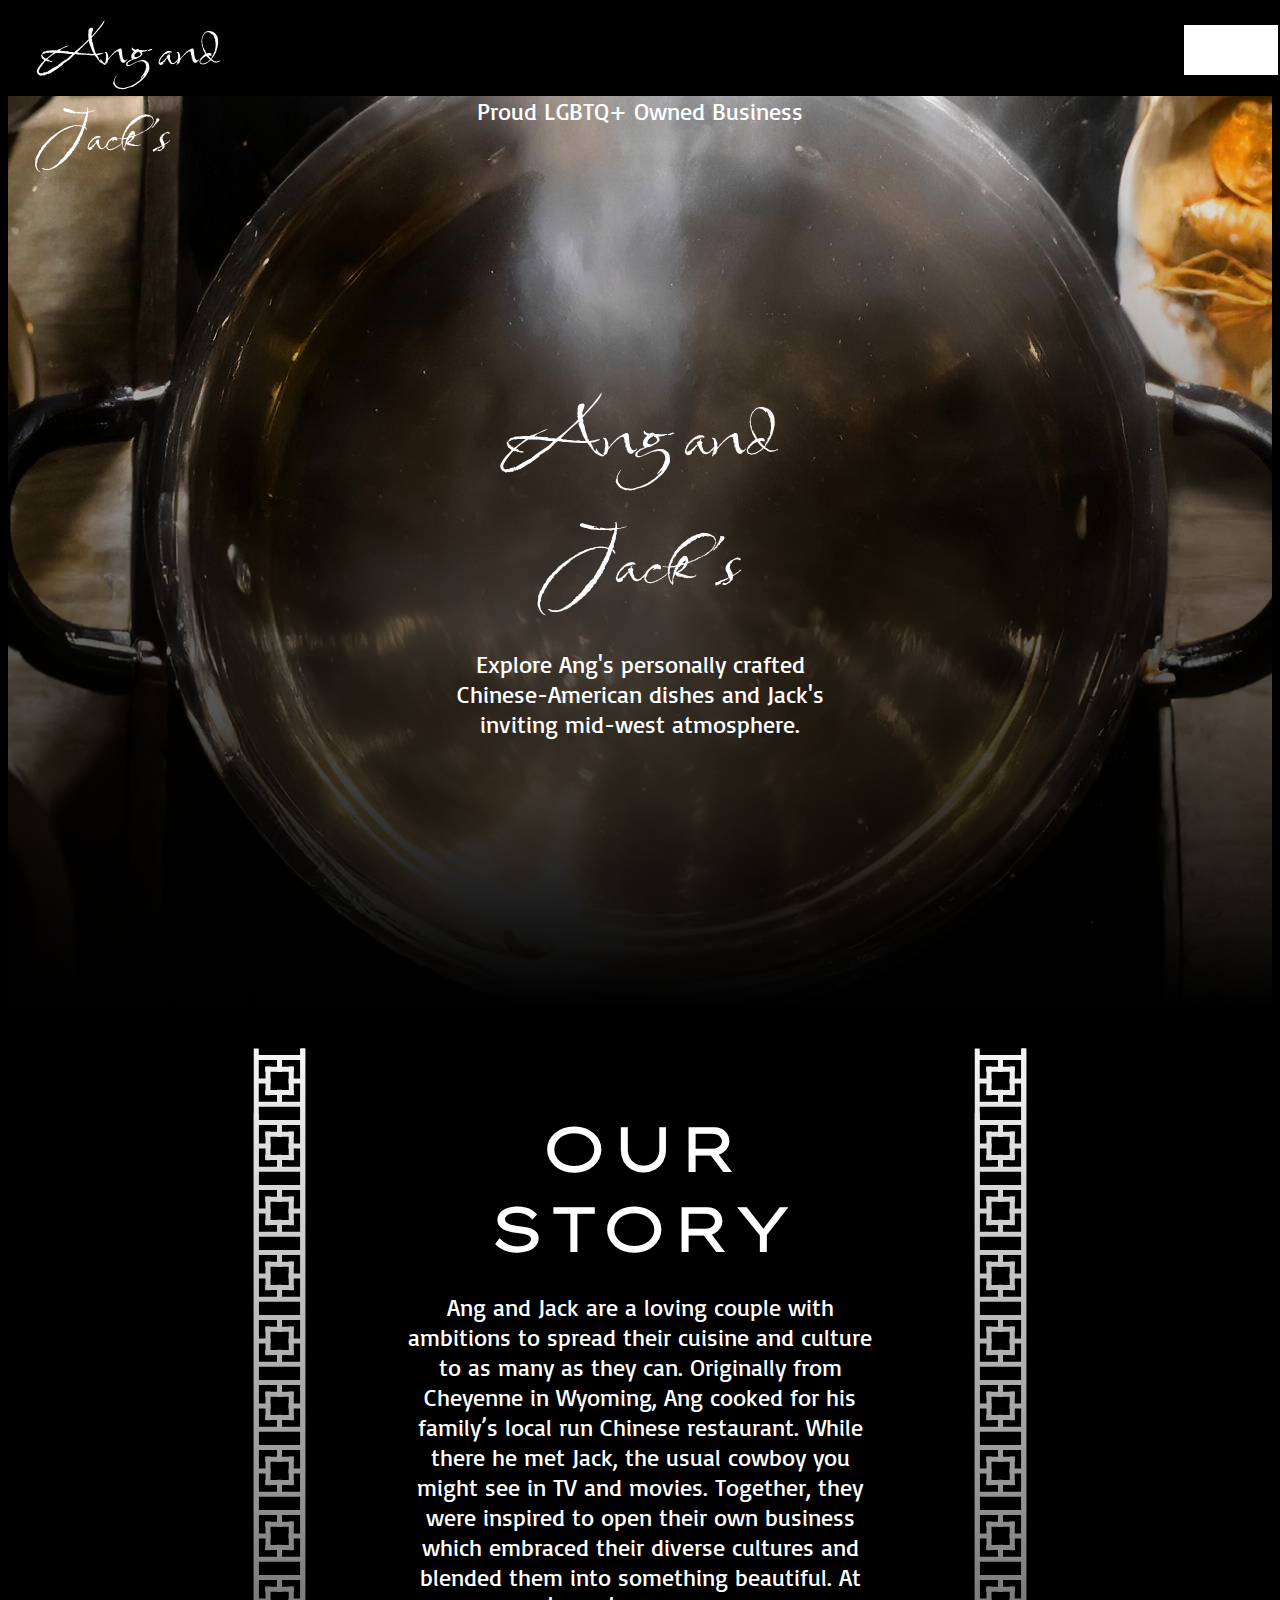
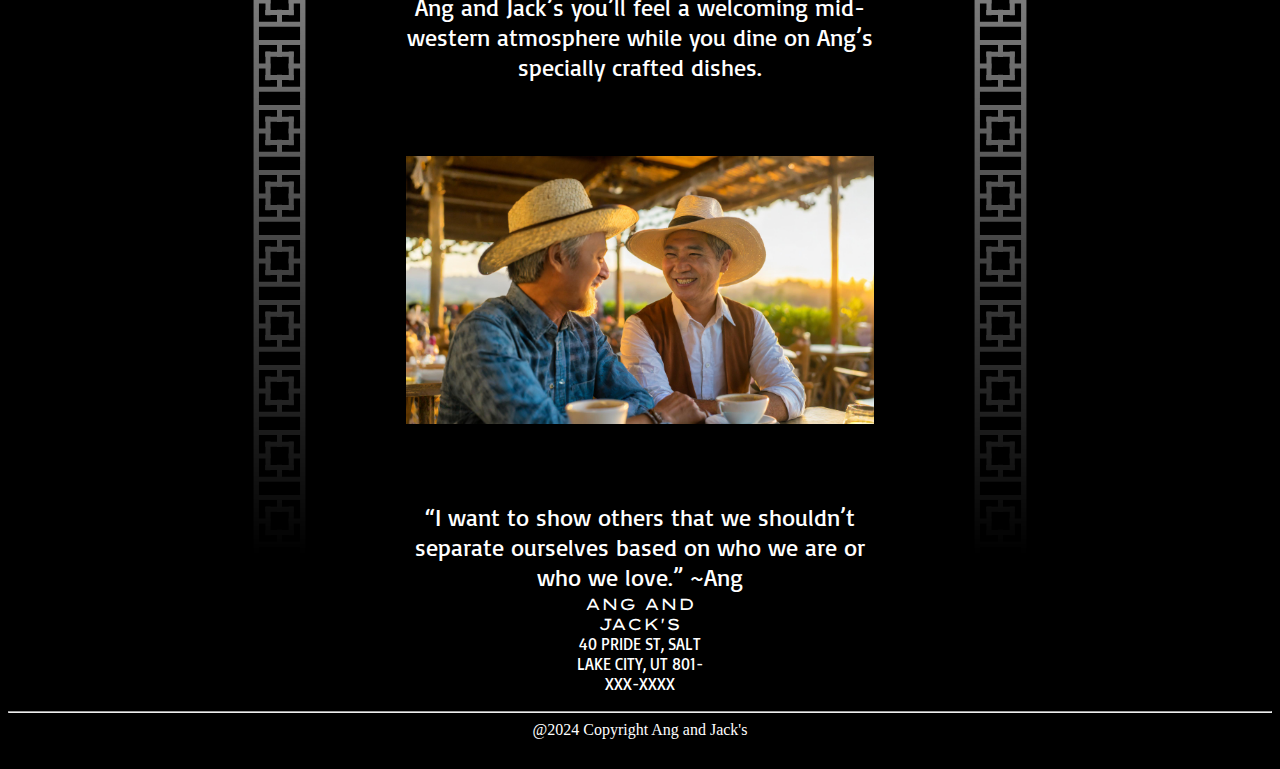
<file: index.html>
<!DOCTYPE html>
<html>
<head>
		<link rel="stylesheet" type="text/css" href="style.css">
		<link rel="preconnect" href="https://fonts.googleapis.com">
		<link rel="preconnect" href="https://fonts.gstatic.com" crossorigin>
		<link href="https://fonts.googleapis.com/css2?family=Babylonica&family=Basic&display=swap" rel="stylesheet">
		<link rel="preconnect" href="https://fonts.googleapis.com">
		<link rel="preconnect" href="https://fonts.gstatic.com" crossorigin>
		<link href="https://fonts.googleapis.com/css2?family=Lexend+Zetta:wght@100..900&display=swap" rel="stylesheet">
		<meta name="viewport" content="width=device-width, initial-scale=1">
</head>
<body>
<div class="header">
		<div class="logo">
			<a  href="index.html" class="babylonica-logo">Ang and Jack's</a>
		</div>
		<div class="navbar">
		
			   <div class="buttonspecial">
			   	<a  href="menu.html" class="button-special button-black">Menu</a>
			</div>
		</div>
	</div>

		<div class="banner">
				<div class="bannerbox">
				<div class="bannerbox-top"> <div class="basic-banner">Proud LGBTQ+ Owned Business </div></div>
				<div class="bannerbox-bottom"> <div class="babylonica-banner">Ang and Jack's </div>
				<div class="basic-banner"><p>Explore Ang's personally crafted Chinese-American dishes and Jack's inviting mid-west atmosphere.</p></div>
				</div>
		</div>

		</div>
				
		<div class="mainarea">
				<div class="graphicboxL">		
						<img src="images/rgraphicright.png" class="gradient-to-bottom">
				</div>
				<div class="mainbox">
					<div class="lexend-zetta-ourstory"> OUR STORY </div>
					<div class="basic-body">
						<p>Ang and Jack are a loving couple with ambitions to spread their cuisine and culture to as many as they can. Originally from Cheyenne in Wyoming, Ang cooked for his family’s local run Chinese restaurant. While there he met Jack, the usual cowboy you might see in TV and movies. Together, they were inspired to open their own business which embraced their diverse cultures and blended them into something beautiful. At Ang and Jack’s you’ll feel a welcoming mid-western atmosphere while you dine on Ang’s specially crafted dishes.</p>
					</div>
					<img src="images/angandjack.jpg" class ="angandjack">
					<div class="basic-body"><p>“I want to show others that we shouldn’t separate ourselves based on who we are or who we love.”  ~Ang</p></div>
				</div> 
				<div class="graphicboxR">
				<img src="images/rgraphicright.png" class="gradient-to-bottom">
				</div>
		</div>

	<div class="footer">
		<div class="footerlinks"></div>
		<div class="footerinfo">
			<div class="lexend-zetta-footer">
				ANG AND JACK'S
			</div>
			<div class="basic-footer">
				40 PRIDE ST, SALT LAKE CITY, UT 801-XXX-XXXX 
			</div>
		</div>
		<div class="footerlinks"></div>
	</div>
	<div class="subfooter">
	<hr>
	@2024 Copyright Ang and Jack's
	</div>

</body>
</html>
</file>
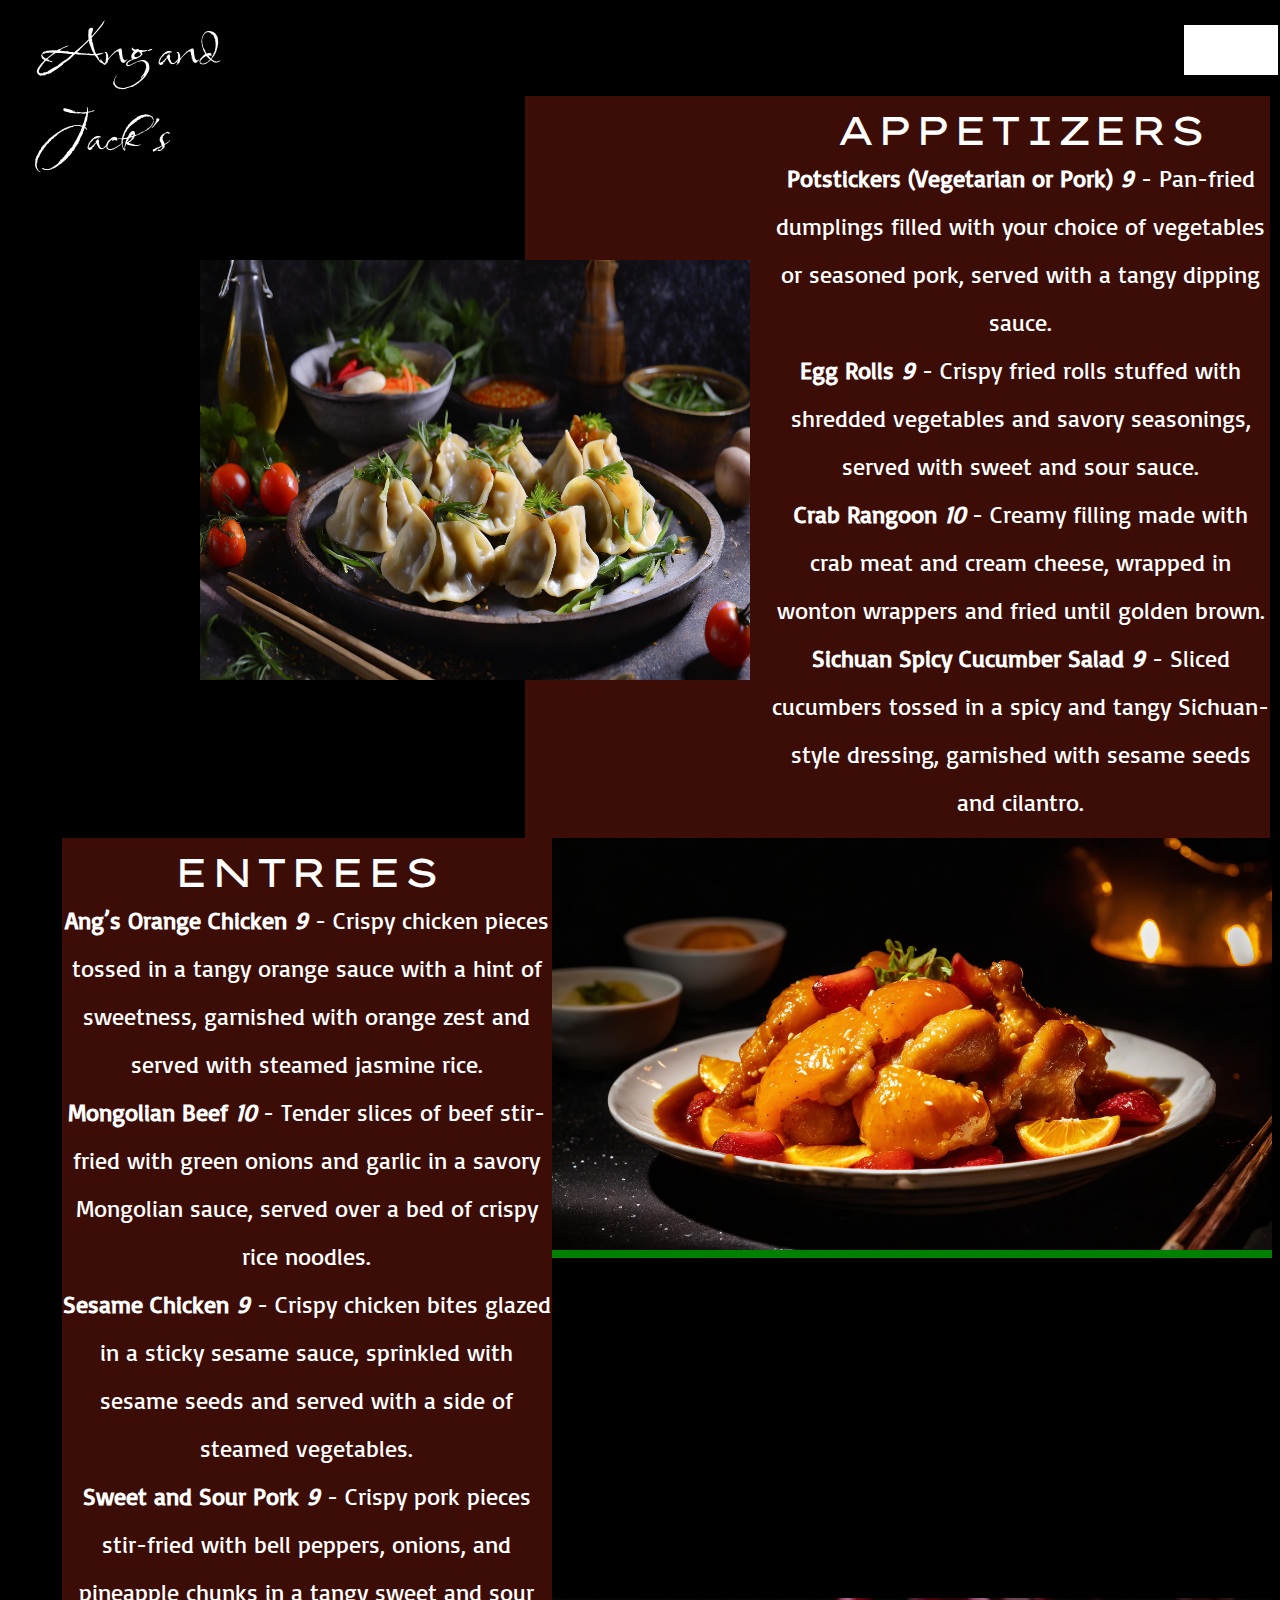
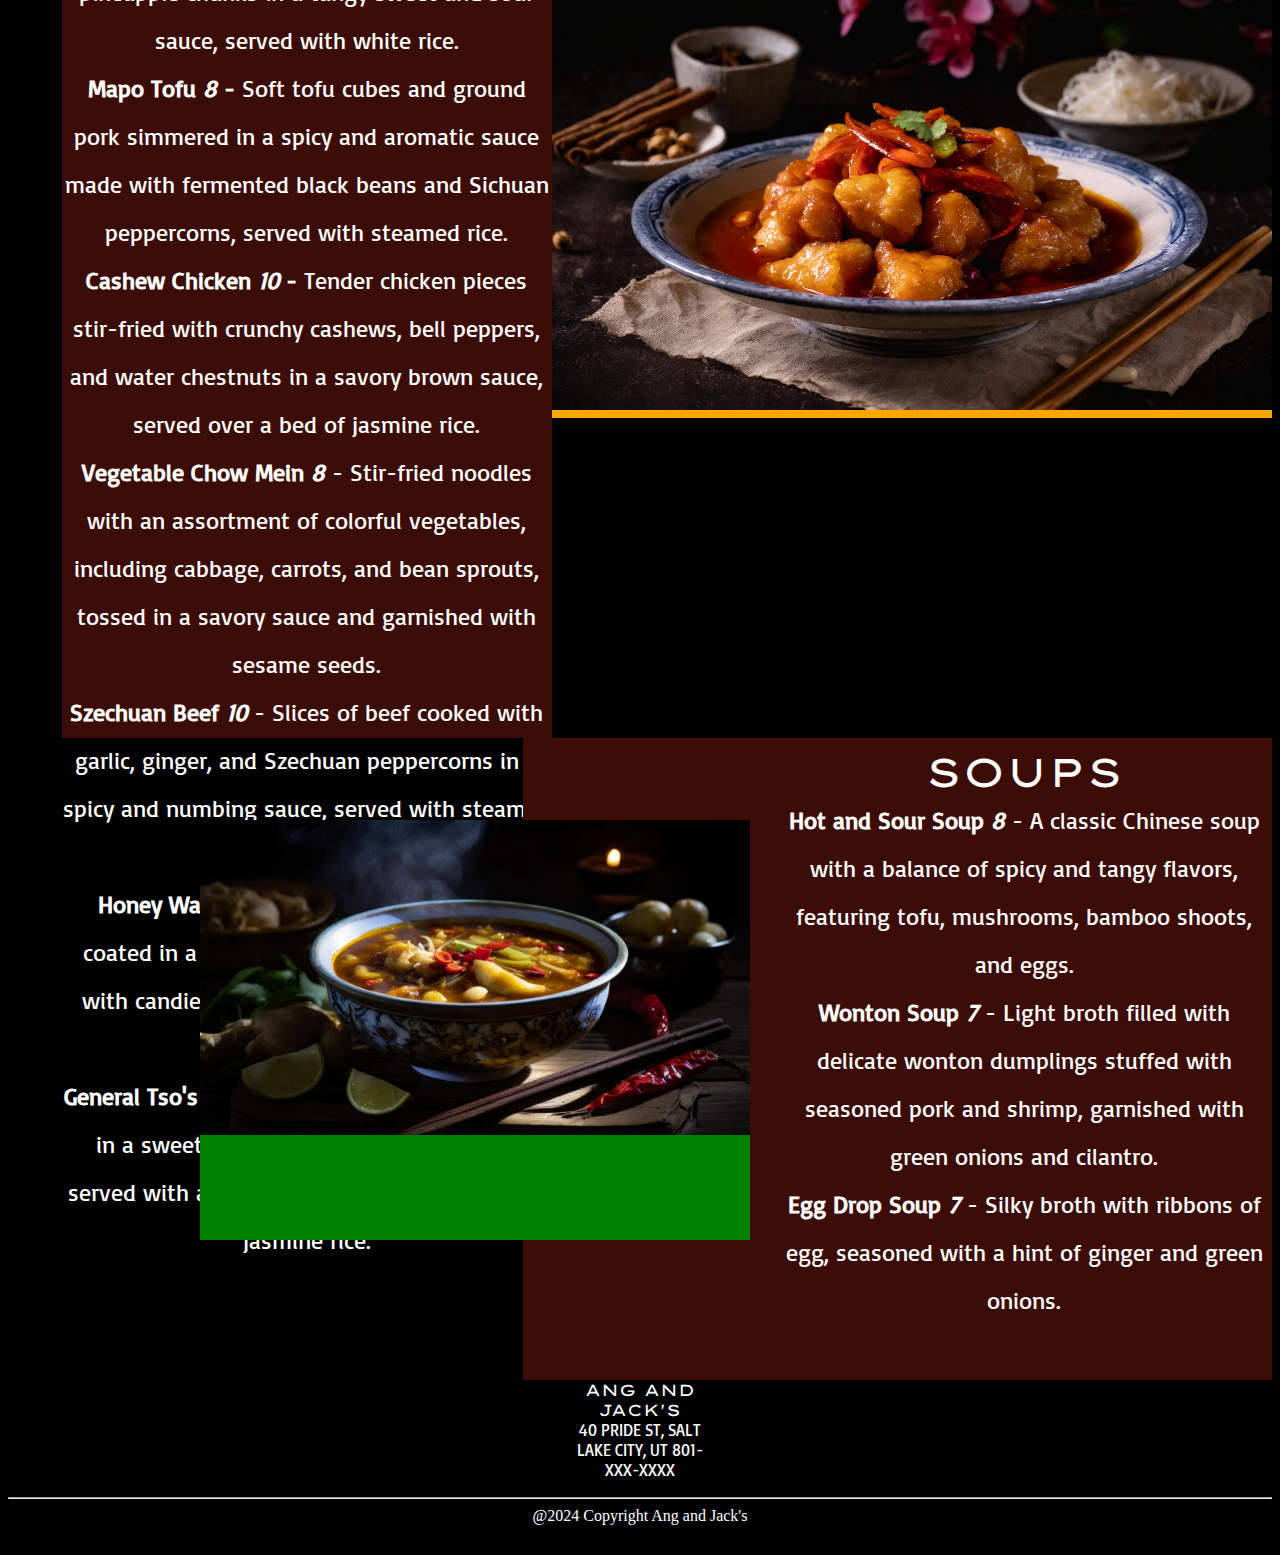
<file: menu.html>
<!DOCTYPE html>
<html>
<head>
	<link rel="stylesheet" type="text/css" href="style.css">
	<link rel="preconnect" href="https://fonts.googleapis.com">
	<link rel="preconnect" href="https://fonts.gstatic.com" crossorigin>
	<link href="https://fonts.googleapis.com/css2?family=Babylonica&family=Basic&display=swap" rel="stylesheet">
	<link rel="preconnect" href="https://fonts.googleapis.com">
	<link rel="preconnect" href="https://fonts.gstatic.com" crossorigin>
	<link href="https://fonts.googleapis.com/css2?family=Lexend+Zetta:wght@100..900&display=swap" rel="stylesheet">
	<meta name="viewport" content="width=device-width, initial-scale=1">
</head>
<body>
<div class="header">
		<div class="logo">
			<a  href="index.html" class="babylonica-logo">Ang and Jack's</a>
		</div>
		<div class="navbar">
		
			   <div class="buttonspecial">
			   	<a  href="menu.html" class="button-special button-black">Menu</a>
			</div>
		</div>
	</div>

<div class="appetizerbox">
	<div class="appetizerimage">
		<img src="images/potstickers.jpg" class="potstickers">
	</div>
	<div class="appetizercontainer">
		<div class="appetizerspace"></div>
		<div class="appetizertext">
			<img src="images/potstickers.jpg" class="potsticker">
			<div class="lexend-zetta-menutitle">APPETIZERS</div>
			<div class="basic-body"><b>Potstickers (Vegetarian or Pork) <i>9 </i></b> - Pan-fried dumplings filled with your choice of vegetables or seasoned pork, served with a tangy dipping sauce. <br>
			<b>Egg Rolls <i>9</i> </b> - Crispy fried rolls stuffed with shredded vegetables and savory seasonings, served with sweet and sour sauce. <br>
			<b>Crab Rangoon <i>10</i> </b> - Creamy filling made with crab meat and cream cheese, wrapped in wonton wrappers and fried until golden brown. <br>
			<b>Sichuan Spicy Cucumber Salad <i>9 </i></b> - Sliced cucumbers tossed in a spicy and tangy Sichuan-style dressing, garnished with sesame seeds and cilantro. <br>
			<b>Scallion Pancakes <i>9</i></b> - Flaky and savory pancakes layered with scallions and pan-fried to perfection, served with a side of soy dipping sauce. <br>
			</div>
		</div>
	</div>
</div>


<div class="entreebox">

	<div class="entreecontainer">

		<div class="entreetext">
<div class="lexend-zetta-menutitle">ENTREES</div>

<div class="basic-body"><b>Ang’s Orange Chicken <i>9</i> </b>- Crispy chicken pieces tossed in a tangy orange sauce with a hint of sweetness, garnished with orange zest and served with steamed jasmine rice. <br>
<b>Mongolian Beef <i>10</i> </b> - Tender slices of beef stir-fried with green onions and garlic in a savory Mongolian sauce, served over a bed of crispy rice noodles. <br>
<b>Sesame Chicken <i>9</i> </b>- Crispy chicken bites glazed in a sticky sesame sauce, sprinkled with sesame seeds and served with a side of steamed vegetables.<br>
<b>Sweet and Sour Pork <i>9</i> </b>- Crispy pork pieces stir-fried with bell peppers, onions, and pineapple chunks in a tangy sweet and sour sauce, served with white rice.<br>
<b>Mapo Tofu <i>8</i> -</b> Soft tofu cubes and ground pork simmered in a spicy and aromatic sauce made with fermented black beans and Sichuan peppercorns, served with steamed rice.<br>
<b>Cashew Chicken <i>10</i> -</b> Tender chicken pieces stir-fried with crunchy cashews, bell peppers, and water chestnuts in a savory brown sauce, served over a bed of jasmine rice.<br>
<b>Vegetable Chow Mein <i>8</i> </b>- Stir-fried noodles with an assortment of colorful vegetables, including cabbage, carrots, and bean sprouts, tossed in a savory sauce and garnished with sesame seeds.<br>
<b>Szechuan Beef <i>10</i> </b>- Slices of beef cooked with garlic, ginger, and Szechuan peppercorns in a spicy and numbing sauce, served with steamed broccoli and rice.<br>
<b>Honey Walnut Shrimp <i>10</i> </b>- Crispy shrimp coated in a creamy honey glaze and topped with candied walnuts, served with a side of steamed broccoli.<br>
<b>General Tso's Tofu <i>9</i> - </b>Crispy tofu cubes tossed in a sweet and spicy General Tso's sauce, served with a side of steamed vegetables and jasmine rice.</div>
			
			

		</div>	

	</div>
		<div class="entreeimagecontainer">
			<div class="entreeimage1"> <img src="images/orangechicken.jpg" class="entreeimage" class="gradient-to-right"></div>
			<div class="entreeimage2"> <img src="images/sweetsourpork.jpg" class="entreeimage" class="gradient-to-right"></div>
		</div>

</div>


<div class="soupbox">
    <div class="soupimage">
        <img src="images/hotsoursoup.jpg" class="entreeimage">
    </div>
    <div class="soupcontainer">
        <div class="soupspace"></div>
        <div class="souptext">
            <img src="images/potstickers.jpg" class="potsticker">
            <div class="lexend-zetta-menutitle">SOUPS</div>
            <div class="basic-body">
                <b>Hot and Sour Soup <i>8</i></b> - A classic Chinese soup with a balance of spicy and tangy flavors, featuring tofu, mushrooms, bamboo shoots, and eggs. <br>
                <b>Wonton Soup <i>7</i></b> - Light broth filled with delicate wonton dumplings stuffed with seasoned pork and shrimp, garnished with green onions and cilantro.<br>
                <b>Egg Drop Soup <i>7</i></b> - Silky broth with ribbons of egg, seasoned with a hint of ginger and green onions.
            </div>
        </div>
    </div>
</div>

<div class="footer">
		<div class="footerlinks"></div>
		<div class="footerinfo">
			<div class="lexend-zetta-footer">
				ANG AND JACK'S
			</div>
			<div class="basic-footer">
				40 PRIDE ST, SALT LAKE CITY, UT 801-XXX-XXXX 
			</div>
		</div>
		<div class="footerlinks"></div>
	</div>
	<div class="subfooter">
	<hr>
	@2024 Copyright Ang and Jack's
	</div>

</body>
</head>
</html>
</file>
<file: style.css>
body {
	background: black;
}

.header {
	width: 100%;
	height: 83px;
	background-color: black;
	display: flex;
	flex-direction:row;
	justify-content: space-between;
	padding-bottom: 5px;
}

	.logo {
		align-content: ;
		background-color: black;
		width: 21%;
		height: 83px;
		padding-left: 30px;
	}

	.navbar {
		width: 7%;
		height: 83px;
		background-color: black;
		justify-content: space-between;
		align-content: center;
		padding-left: 30px;
	}

.banner {
	width: 100%;
	height: 912px;
	background-image: linear-gradient(rgba(0,0,0,0), rgba(0,0,0,1)), url(images/herobanner.jpg);
	background-position: 50%, 50%;
	display: flex;
	flex-direction: row;
	justify-content: center;
}

	.bannerbox {
		width: 33.33%;
		height: 912px;
		background-color:;
		display: flex;
		flex-direction:column;
		background-color:;

	}

	.bannerbox-top {
		width: 100%;
		height: 30px;
		text-align: center;
		background-color:;
		align-items: center;

	}

	.bannerbox-bottom {
		width: 100%;
		height: 882px;
		text-align: center;
		background-color: ;
		align-content: center;
		text-align: center;
		align-items: center;
	}


.mainarea {
	width: 100%;
	height: 1186px;
	background-color: black;
	display: flex;
	flex-direction: row;
	justify-content: center;

}

	.mainbox {
		width: 44%;
		height: 1186px;
		background-color:black;
		justify-content: center;
		text-align: center;
		padding-left: 100px;
		padding-right: 100px;
		padding-top:100px;
	}

	.graphicboxL {
		width: 28%;
		height: 1186px;
		background-color: black;
		text-align: right;
	}

	.graphicboxR {
		width: 28%;
		height: 1186px;
		background-color: black;
	}

.footer{
	width: 100%;
	height: 109px;
	background-color: black;
	display: flex;
	justify-content: center;

}

.footerlinks {
	width: 22%;
	height: 100px;
	background-color: black
}

.footerinfo{
	width: 12%;
	height: 100px;
	background-color: black;
	text-align: center;

}

.subfooter{
	height: 50px;
	width: 100%;
	background-color: black;
	text-align: center;
	color: white;
}

.button {
  background-color: black;
  border: none;
  color: black;
  padding: 15px 28px;
  text-align: center;
  text-decoration: none;
  display: inline-block;
}


.buttonspecial {
  background-color: white;
  border: none;
  color: black;
  padding: 15px 28px;
  text-align: center;
  text-decoration: none;
  display: inline-block;
  font-family: basic;
}

.button-black:visited {
	color: black;
}

a{
	color:white;
	text-decoration: none;
}

a:visited {
	color: white;

}

.angandjack {
	width: 100%;
	margin-top: 50px;
	margin-bottom: 50px;
}

/* fonts */

.basic-button {
  font-family: "Basic", sans-serif;
  font-weight: 400;
  font-style: normal;
  font-size: 16px;
}

.basic-regular {
  font-family: "Basic", sans-serif;
  font-weight: 400;
  font-style: normal;
}

.basic-body {
  font-family: "Basic", sans-serif;
  font-weight: 400;
  font-style: normal;
  font-size: 24px;
  color: white;
}

.babylonica-regular {
  font-family: "Babylonica", cursive;
  font-weight: 400;
  font-style: normal;
}

.babylonica-banner {
  font-family: "Babylonica", cursive;
  font-weight: 400;
  font-size: 96px;
  color: white;
  font-style: normal;
}

.basic-banner {
  font-family: "Basic", sans-serif;
  font-weight: 400;
  font-style: normal;
  color: white;
  font-size: 24px;
}

.babylonica-logo {
  font-family: "Babylonica", cursive;
  font-weight: 400;
  font-size: 64px;
  color: white;
  font-style: normal;
}

.lexend-zetta-ourstory{
font-family: "lexend zetta", sans-serif;
font-weight: 400;
font-size: 64px;
color: white;

}

.lexend-zetta-menutitle{
font-family: "lexend zetta", sans-serif;
font-weight: 400;
font-size: 40px;
color: white;

}

.lexend-zetta-footer {
font-family: "lexend zetta", sans-serif;
font-weight: 400;
font-size: 16px;
color: white;
}

.basic-footer {
  font-family: "Basic", sans-serif;
  font-weight: 400;
  font-style: normal;
  color: white;
  font-size: 16px;
}

.gradient-to-bottom {
	 mask-image: linear-gradient( black, transparent);

}

.gradient-to-right{
	mask-image: linear-gradient( black, transparent);
}

/* menu page */


.appetizerbox {
	height: 742px;
	width: 100%;
	display: flex;
	align-items: ;
	flex-direction: row;
	justify-content: center;
	background-color: black;
}

.appetizercontainer {
	height: 742px;
	width: 59%;
	background-color: #3C0D07;
	display: flex;
	flex-direction: row;
	justify-content: center;
	margin-left: 515px;
}

.appetizerimage {
	position:absolute;
    height: 420px;
    width: 43%;
    background-color: blue;
    left: 200px;
    top: 260px;
}

.appetizerimage img { height: 100%; width: 100% }

.potsticker {
	width: 100%;
	display: none;
/*	display: block;*/
}



.appetizerspace {
	width: 33%;
	height: 622px;
	background-color:#3C0D07;
}

.appetizertext {
	height: 612px;
	width: 67%;
	background-color: #3C0D07;
	text-align: center;
	line-height: 3rem;
	padding-top: 10px;

}

.entreebox {
	width: 100%;
	height: 1500px;
	background-color: black;
	display: flex;
	flex-direction:row;
	justify-content:;


}

.entreecontainer {
	width: 43%;
	height: 1500px;
	background-color: black;
	display: flex;
	justify-content: flex-end;
}

.entreeimage1 {
	width: 43%px;
	height: 420px;
	background-color: green;
	

}

.entreeimage2 {
	width: 43%px;
	height: 420px;
	background-color: orange;
}

.entreeimage {
width: 100%;
}


.entreeimagecontainer {
	width: 57%;
	height: 1500px;
	background-color: black;
	display: flex;
	flex-direction: column;
	justify-content: flex-start;
	gap: 340px;


}

.entreetext {
	width:90%;
	height: 1490px;
	background-color: #3C0D07;
	line-height: 3rem;
	text-align: center;
	padding-top: 10px;

}


.soupbox {
	width: 100%;
	height: 642px;
	background-color: blue;
	display: flex;
	flex-direction: row;
	justify-content: center;
	background-color: black;
}

.soupimage {
	position:absolute;
    height: 420px;
    width: 43%;
    background-color: green;
    left: 200px;
    top: 2420px;
}


.soupcontainer {
	height: 642px;
	width: 59%;
	background-color: #3C0D07;
	display: flex;
	flex-direction: row;
	justify-content: center;
	margin-left: 515px;
	padding-left: 10px;
}

.soupspace {
	width: 33%;
	height: 622px;
	background-color: #3C0D07;
}

.souptext {
	height: 612px;
	width: 67%;
	background-color: #3C0D07;
	text-align: center;
	line-height: 3rem;
	padding-top: 10px;



@media (min-width: 300px) and (max-width: 500px) {
	.potsticker {
		display: block;

	}

	.appetizerimage {
		display: none;
	}

	.appetizercontainer {
		display: none;
	}

}









@media sceen and (min-width: 480px) {
}
</file>
